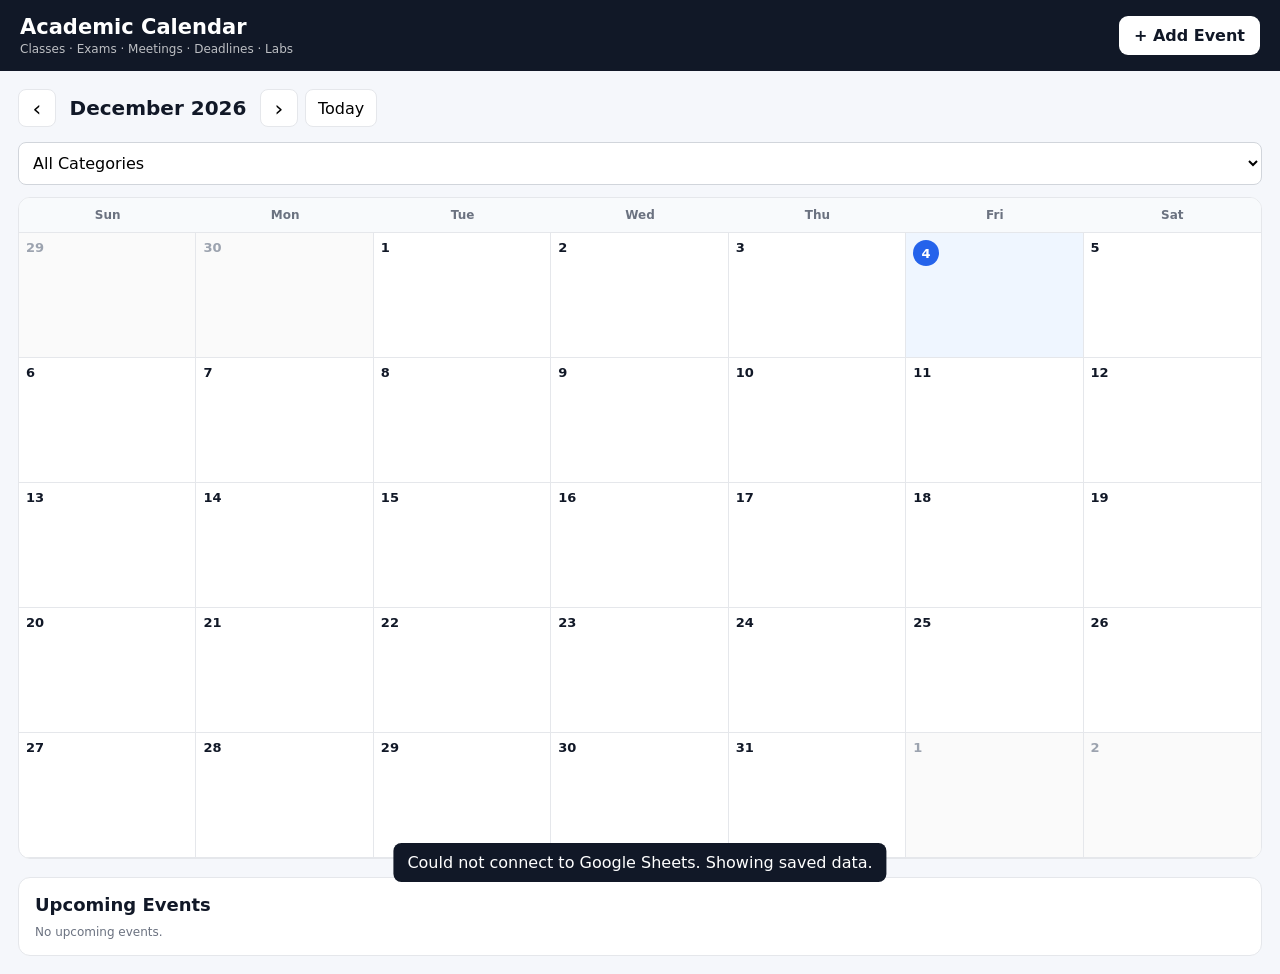
<file: index.html>
<!DOCTYPE html>
<html lang="en">
<head>
<meta charset="UTF-8">
<meta name="viewport" content="width=device-width,initial-scale=1,viewport-fit=cover">
<meta name="theme-color" content="#111827">
<meta name="description" content="Personal academic calendar">
<meta name="mobile-web-app-capable" content="yes">
<meta name="apple-mobile-web-app-capable" content="yes">
<meta name="apple-mobile-web-app-title" content="Academic Calendar">
<link rel="manifest" href="manifest.json">
<link rel="apple-touch-icon" href="icons/icon-192.png">
<link rel="stylesheet" href="style.css?v=2">
<title>Academic Calendar</title>
</head>
<body>
<header class="topbar">
  <div>
    <h1>Academic Calendar</h1>
    <p>Classes · Exams · Meetings · Deadlines · Labs</p>
  </div>
  <button class="primary" id="addBtn">+ Add Event</button>
</header>

<main class="container">
  <section class="toolbar">
    <div class="month-nav">
      <button class="icon-btn" id="prevBtn">‹</button>
      <h2 id="monthTitle"></h2>
      <button class="icon-btn" id="nextBtn">›</button>
      <button class="today-btn" id="todayBtn">Today</button>
    </div>
    <select id="filter">
      <option value="All">All Categories</option>
      <option value="Supervisor">Supervisor</option>
      <option value="Viva">Viva</option>
      <option value="Class">Class</option>
      <option value="ExtraClass">Extra Class</option>
      <option value="Exam">Exam</option>
      <option value="Submission">Document Submission</option>
      <option value="Office">Office Work</option>
      <option value="Professor">Professor Meeting</option>
      <option value="Conference">Conference</option>
      <option value="Abstract">Abstract Submission</option>
      <option value="Presentation">Presentation</option>
      <option value="LabHours">Lab Hours</option>
      <option value="LabClass">Lab Class</option>
      <option value="Other">Other</option>
    </select>
  </section>

  <section class="calendar-card">
    <div class="weekdays">
      <div>Sun</div><div>Mon</div><div>Tue</div><div>Wed</div>
      <div>Thu</div><div>Fri</div><div>Sat</div>
    </div>
    <div id="calendarGrid" class="calendar-grid"></div>
  </section>

  <section class="upcoming">
    <h2>Upcoming Events</h2>
    <div id="upcoming"></div>
  </section>
</main>

<div id="modal" class="modal hidden">
  <div class="modal-box">
    <div class="modal-head">
      <h2 id="modalTitle">Add Event</h2>
      <button class="close" id="closeBtn">×</button>
    </div>

    <form id="eventForm">
      <input type="hidden" id="eventId">

      <label>Event / Activity
        <input id="title" required placeholder="e.g. Meeting with Supervisor">
      </label>

      <label>Category
        <select id="category" required>
          <option value="Supervisor">Supervisor</option>
          <option value="Viva">Viva</option>
          <option value="Class">Class</option>
          <option value="ExtraClass">Extra Class</option>
          <option value="Exam">Exam</option>
          <option value="Submission">Document Submission</option>
          <option value="Office">Office Work</option>
          <option value="Professor">Professor Meeting</option>
          <option value="Conference">Conference</option>
          <option value="Abstract">Abstract Submission</option>
          <option value="Presentation">Presentation</option>
          <option value="LabHours">Lab Hours</option>
          <option value="LabClass">Lab Class</option>
          <option value="Other">Other</option>
        </select>
      </label>

      <div class="two">
        <label>Start date<input type="date" id="startDate" required></label>
        <label>End date<input type="date" id="endDate"></label>
      </div>

      <div class="two">
        <label>Start time<input type="time" id="startTime"></label>
        <label>End time<input type="time" id="endTime"></label>
      </div>

      <label>Location
        <input id="location" placeholder="Department office / Lab / Classroom">
      </label>

      <label>Repeat
        <select id="recurring">
          <option value="None">Does not repeat</option>
          <option value="Daily">Daily</option>
          <option value="Weekly">Weekly</option>
          <option value="Monthly">Monthly</option>
        </select>
      </label>

      <label>Notes
        <textarea id="description" placeholder="Additional details"></textarea>
      </label>

      <div class="actions">
        <button type="button" class="danger" id="deleteBtn">Delete</button>
        <span></span>
        <button type="button" class="secondary" id="cancelBtn">Cancel</button>
        <button type="submit" class="primary">Save Event</button>
      </div>
    </form>
  </div>
</div>

<div id="toast" class="toast"></div>
<div id="loading" class="loading hidden">Loading…</div>

<script src="app.js?v=2"></script>
</body>
</html>
</file>
<file: style.css>
:root{--bg:#f5f7fb;--card:#fff;--text:#111827;--muted:#6b7280;--border:#e5e7eb;--primary:#2563eb;--dark:#111827}
*{box-sizing:border-box}body{margin:0;background:var(--bg);color:var(--text);font-family:system-ui,-apple-system,Segoe UI,Roboto,Arial,sans-serif}
button,input,select,textarea{font:inherit}button{cursor:pointer}.topbar{position:sticky;top:0;z-index:20;background:var(--dark);color:#fff;padding:15px 20px;display:flex;justify-content:space-between;align-items:center;gap:12px}.topbar h1{margin:0;font-size:21px}.topbar p{margin:3px 0 0;font-size:12px;opacity:.72}.primary{border:0;border-radius:9px;background:var(--primary);color:#fff;padding:10px 15px;font-weight:700}.topbar .primary{background:#fff;color:var(--dark)}
.container{max-width:1400px;margin:auto;padding:18px}.toolbar{display:flex;justify-content:space-between;align-items:center;gap:10px;flex-wrap:wrap;margin-bottom:12px}.month-nav{display:flex;align-items:center;gap:7px}.month-nav h2{min-width:190px;text-align:center;font-size:20px;margin:0}.icon-btn,.today-btn{background:#fff;border:1px solid var(--border);border-radius:8px;height:38px;padding:0 12px}.icon-btn{width:38px;padding:0;font-size:22px}
.calendar-card,.upcoming{background:#fff;border:1px solid var(--border);border-radius:12px;overflow:hidden}.weekdays,.calendar-grid{display:grid;grid-template-columns:repeat(7,1fr)}.weekdays{background:#f8fafc;border-bottom:1px solid var(--border)}.weekdays div{text-align:center;padding:10px;color:var(--muted);font-size:12px;font-weight:700}.day{min-height:125px;padding:7px;border-right:1px solid var(--border);border-bottom:1px solid var(--border);cursor:pointer}.day:nth-child(7n){border-right:0}.day:hover{background:#fafafa}.other{background:#fafafa;color:#9ca3af}.today{background:#eff6ff}.daynum{font-size:13px;font-weight:700;margin-bottom:5px}.today .daynum{display:inline-flex;width:26px;height:26px;align-items:center;justify-content:center;background:#2563eb;color:#fff;border-radius:50%}
.event{font-size:11px;padding:4px 6px;margin:3px 0;border-radius:5px;white-space:nowrap;overflow:hidden;text-overflow:ellipsis;border-left:4px solid}.Supervisor{background:#dbeafe;border-color:#2563eb}.Viva{background:#fce7f3;border-color:#db2777}.Class{background:#dcfce7;border-color:#16a34a}.ExtraClass{background:#d1fae5;border-color:#059669}.Exam{background:#fee2e2;border-color:#dc2626}.Submission{background:#fef3c7;border-color:#d97706}.Office{background:#e5e7eb;border-color:#4b5563}.Professor{background:#ede9fe;border-color:#7c3aed}.Conference{background:#cffafe;border-color:#0891b2}.Abstract{background:#f3e8ff;border-color:#9333ea}.Presentation{background:#ffedd5;border-color:#ea580c}.LabHours{background:#ecfccb;border-color:#65a30d}.LabClass{background:#fef9c3;border-color:#ca8a04}.Other{background:#f3f4f6;border-color:#6b7280}
.upcoming{margin-top:18px;padding:16px}.upcoming h2{margin:0 0 10px;font-size:18px}.up-item{display:flex;justify-content:space-between;gap:12px;padding:11px 3px;border-bottom:1px solid #f0f0f0;cursor:pointer}.up-item:last-child{border:0}.up-title{font-weight:700;font-size:14px}.up-meta{font-size:12px;color:var(--muted);margin-top:3px}.tag{padding:4px 7px;border-radius:5px;font-size:11px;white-space:nowrap}
.modal{position:fixed;inset:0;background:#0007;z-index:100;display:flex;align-items:center;justify-content:center;padding:14px}.hidden{display:none!important}.modal-box{width:min(600px,100%);max-height:92vh;overflow:auto;background:#fff;border-radius:13px;padding:20px}.modal-head{display:flex;justify-content:space-between;align-items:center}.modal-head h2{margin:0 0 15px}.close{border:0;background:transparent;font-size:26px;color:var(--muted)}label{display:block;font-size:13px;font-weight:700;margin:11px 0}input,select,textarea{width:100%;margin-top:5px;border:1px solid #d1d5db;border-radius:8px;padding:10px;background:#fff}textarea{min-height:80px;resize:vertical}.two{display:grid;grid-template-columns:1fr 1fr;gap:10px}.actions{display:grid;grid-template-columns:auto 1fr auto auto;gap:8px;margin-top:18px}.secondary,.danger{border:0;border-radius:8px;padding:10px 14px;font-weight:700}.secondary{background:#e5e7eb}.danger{background:#fee2e2;color:#b91c1c}.loading{position:fixed;inset:0;z-index:200;background:#fff9;display:flex;align-items:center;justify-content:center;font-weight:700}.toast{position:fixed;bottom:18px;left:50%;transform:translateX(-50%);background:#111827;color:#fff;padding:10px 14px;border-radius:8px;display:none;z-index:300}
@media(max-width:700px){.topbar{padding:13px}.topbar h1{font-size:18px}.topbar .primary{padding:9px 11px}.container{padding:9px}.calendar-card{overflow-x:auto}.weekdays,.calendar-grid{min-width:700px}.day{min-height:105px}.two{grid-template-columns:1fr}.month-nav h2{min-width:145px;font-size:17px}.toolbar{align-items:stretch}#filter{width:100%}}
</file>
